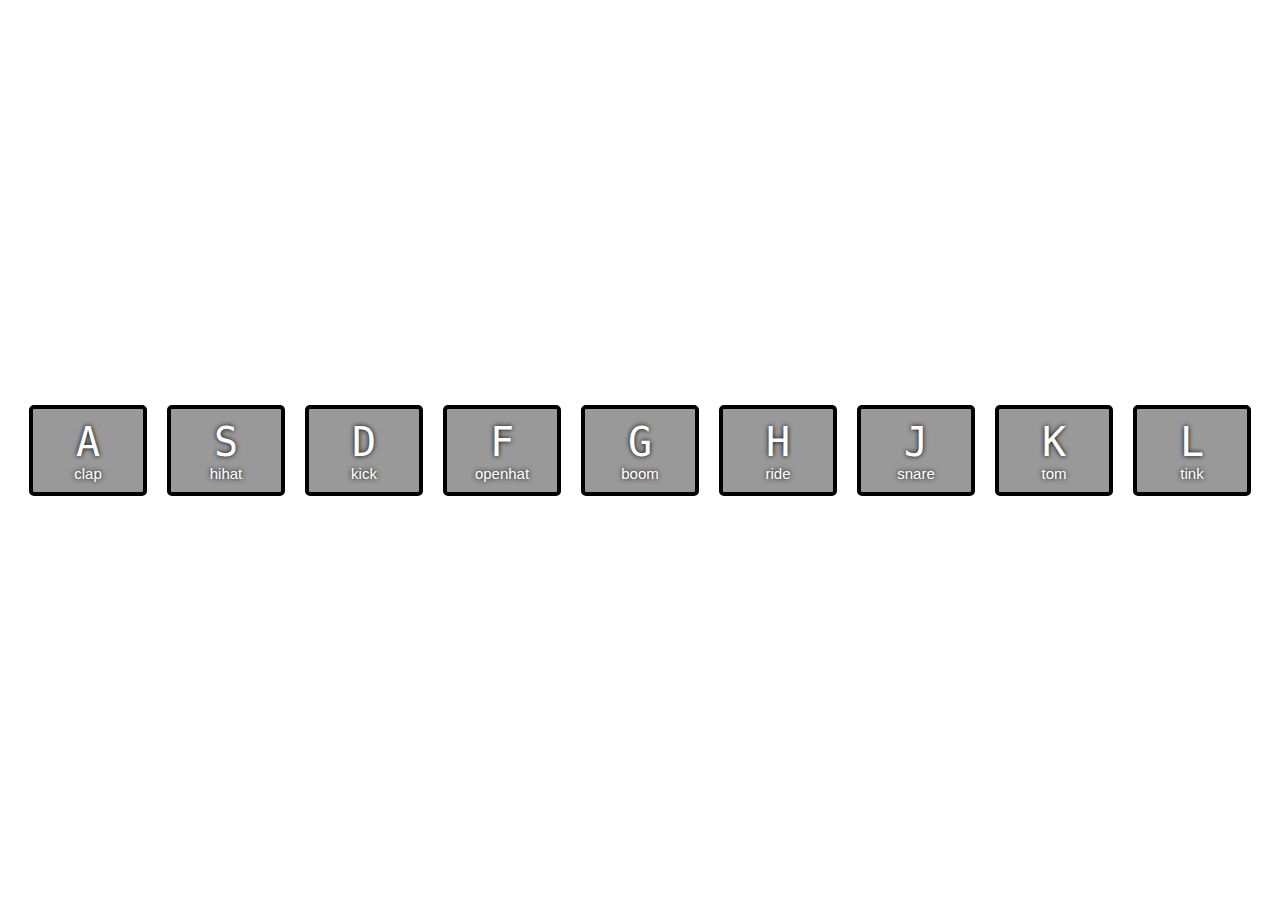
<file: 01 - JavaScript Drum Kit/index.html>
<!DOCTYPE html>
<html lang="en">
<head>
  <meta charset="UTF-8">
  <title>JS Drum Kit</title>
  <link rel="stylesheet" href="style.css">
</head>
<body>
  <div class="keys">
    <div data-key="65" class="key">
      <kbd>A</kbd>
      <span class="sound">clap</span>
    </div>
    <div data-key="83" class="key">
      <kbd>S</kbd>
      <span class="sound">hihat</span>
    </div>
    <div data-key="68" class="key">
      <kbd>D</kbd>
      <span class="sound">kick</span>
    </div>
    <div data-key="70" class="key">
      <kbd>F</kbd>
      <span class="sound">openhat</span>
    </div>
    <div data-key="71" class="key">
      <kbd>G</kbd>
      <span class="sound">boom</span>
    </div>
    <div data-key="72" class="key">
      <kbd>H</kbd>
      <span class="sound">ride</span>
    </div>
    <div data-key="74" class="key">
      <kbd>J</kbd>
      <span class="sound">snare</span>
    </div>
    <div data-key="75" class="key">
      <kbd>K</kbd>
      <span class="sound">tom</span>
    </div>
    <div data-key="76" class="key">
      <kbd>L</kbd>
      <span class="sound">tink</span>
    </div>
  </div>
  
  <audio data-key="65" src="sounds/clap.wav"></audio>
  <audio data-key="83" src="sounds/hihat.wav"></audio>
  <audio data-key="68" src="sounds/kick.wav"></audio>
  <audio data-key="70" src="sounds/openhat.wav"></audio>
  <audio data-key="71" src="sounds/boom.wav"></audio>
  <audio data-key="72" src="sounds/ride.wav"></audio>
  <audio data-key="74" src="sounds/snare.wav"></audio>
  <audio data-key="75" src="sounds/tom.wav"></audio>
  <audio data-key="76" src="sounds/tink.wav"></audio>
  
  <script>
    function playSound(e) {
      const audio = document.querySelector(`audio[data-key="${e.keyCode}"]`);
      const key = document.querySelector(`.key[data-key="${e.keyCode}"]`);

      if (!audio) return; // stop the function from running all together
      audio.currentTime = 0; // rewind to the start
      audio.play();
      key.classList.add('playing');
    }

    function removeTransition(e) {
      if (e.propertyName !== 'transform') return; // skip it if it's not a transform
      this.classList.remove('playing');
    }

    const keys = document.querySelectorAll('.key');
    keys.forEach(key => key.addEventListener('transitionend', removeTransition));
    window.addEventListener('keydown', playSound);

  </script>
</body>
</html>
</file>
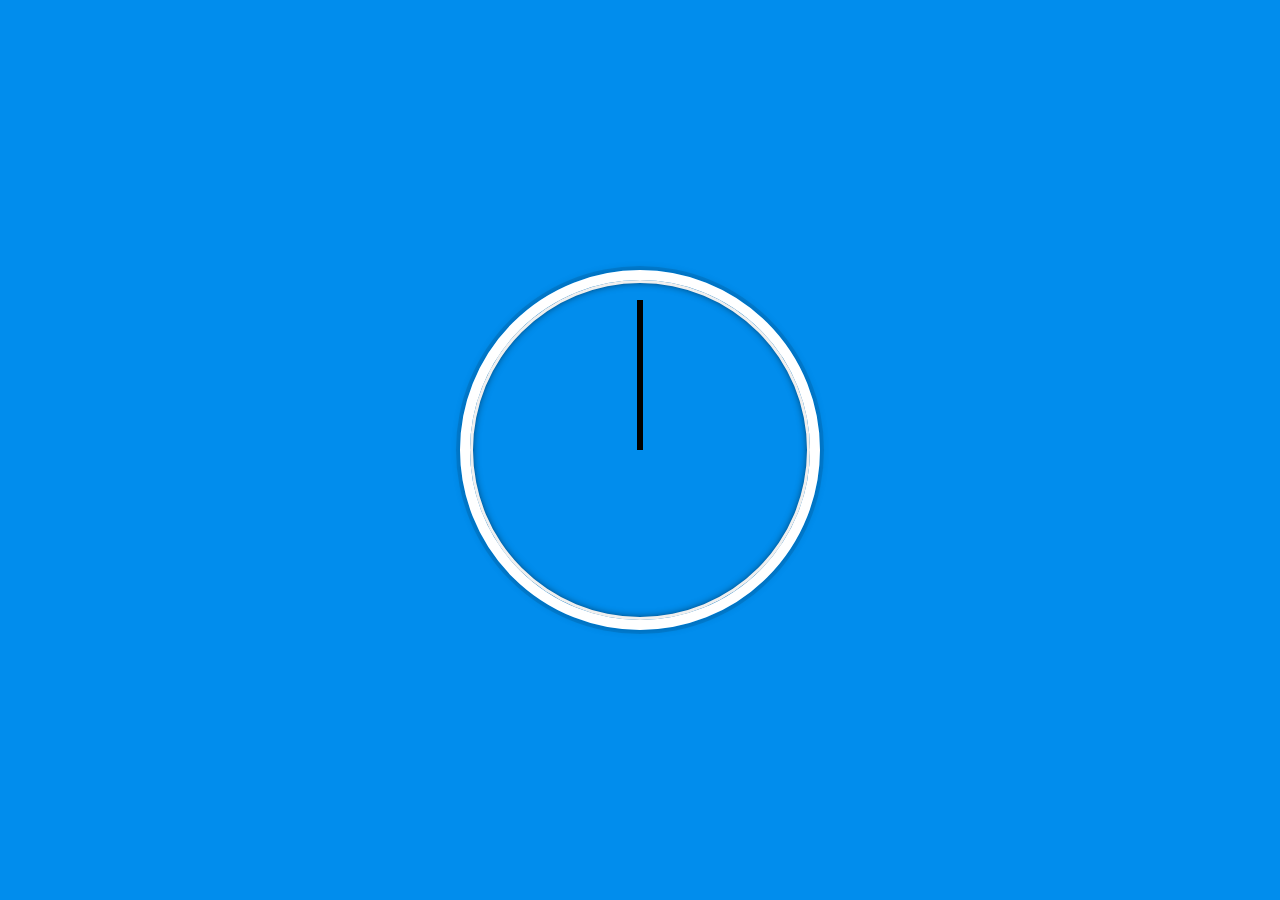
<file: 02 - JS and CSS Clock/index.html>
<!DOCTYPE html>
<html lang="en">
<head>
  <meta charset="UTF-8">
  <title>JS + CSS Clock</title>
</head>
<body>
  <div class="clock">
    <div class="clock-face">
      <div class="hand hour-hand"></div>
      <div class="hand min-hand"></div>
      <div class="hand second-hand"></div>
    </div>
  </div>  

  <style>
    html {
      background: #018DED url(http://unsplash.it/1500.1000?image=881&blur=50);
      background-size: cover;
      font-family: 'helvetica neue';
      text-align: center;
      font-size: 10px;
    }

    body {
      margin: 0;
      font-size: 2rem;
      display: flex;
      flex: 1;
      min-height: 100vh;
      align-items: center;
    }

    .clock {
      width: 30rem;
      height: 30rem;
      border: 10px solid white;
      border-radius: 50%;
      margin: 50px auto;
      position: relatvie;
      padding: 2rem;
      box-shadow:
        0 0 0 4px rgba(0,0,0,0.1),
        inset 0 0 0 3px #EFEFEF,
        inset 0 0 10px black,
        0 0 10px rgba(0,0,0,0.2);
    }

    .clock-face {
      position: relative;
      width: 100%;
      height: 100%;
      transform: translateY(-3px); /* account for the height of the clock hands */
    }

    .hand {
      width: 50%;
      height: 6px;
      background: black;
      position: absolute;
      top: 50%;
      transform-origin: 100%;
      transform: rotate(90deg);
      transition: all 0.05s;
      transition-timing-function: cubic-bezier(0.1, 2.7, 0.58, 1);
    }
  </style>

  <script>
    const secondHand = document.querySelector('.second-hand');
    const minHand = document.querySelector('.min-hand');
    const hourHand = document.querySelector('.hour-hand');

    function setDate() {
      const now = new Date();
      
      const seconds = now.getSeconds();
      const secondsDegrees = ((seconds / 60) * 360) + 90;
      secondHand.style.transform = `rotate(${secondsDegrees}deg)`;
      
      const mins = now.getMinutes();
      const minsDegrees = ((mins / 60) * 360) + 90;
      minHand.style.transform = `rotate(${minsDegrees}deg)`;

      const hours = now.getHours();
      const hoursDegrees = ((hours / 60) * 360) + 90;
      hourHand.style.transform = `rotate(${hoursDegrees}deg)`;
    }
    setInterval(setDate, 1000);
  </script>
</body>
</html>
</file>
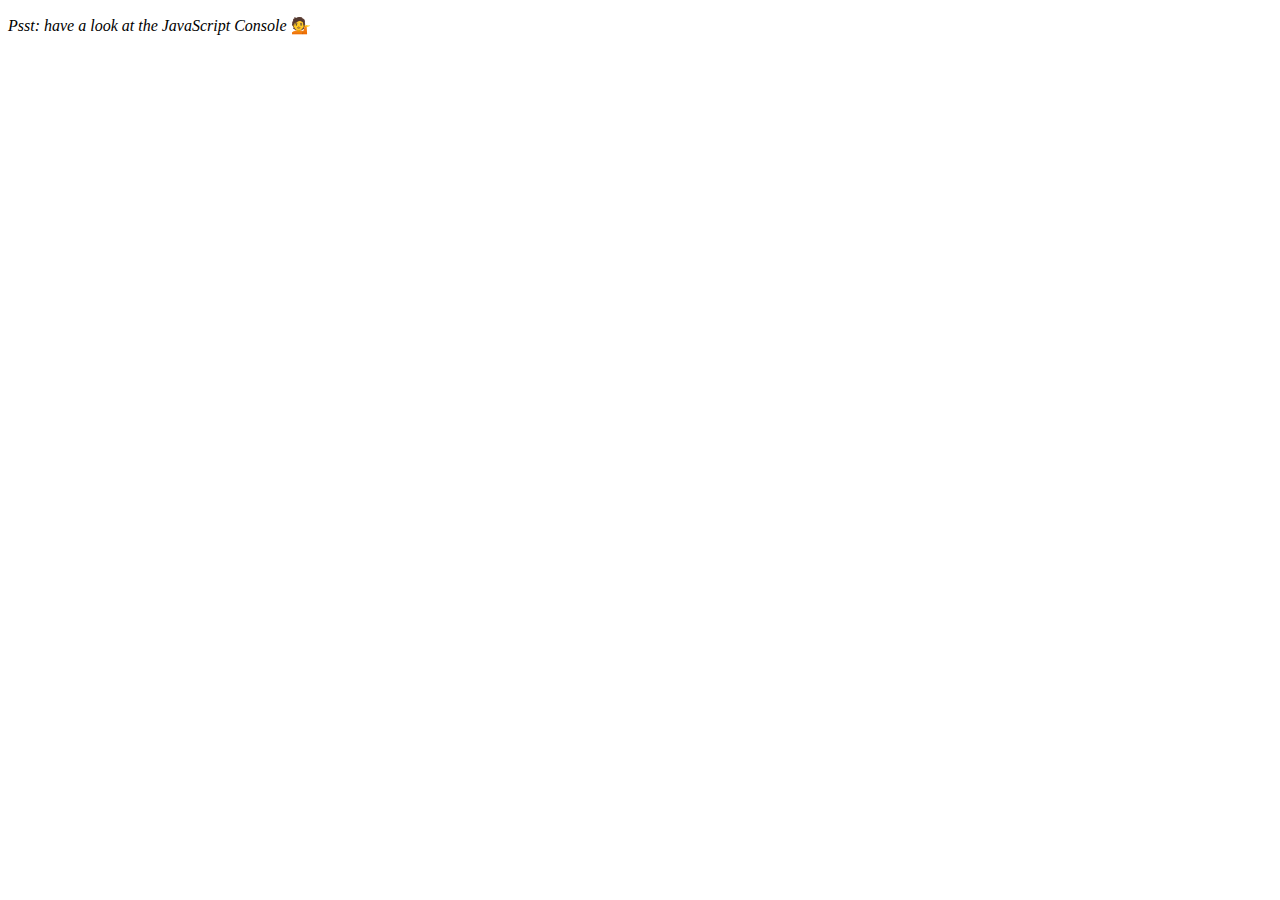
<file: 04 - Array Cardio Day 1/index.html>
<!DOCTYPE html>
<html lang="en">
<head>
  <meta charset="UTF-8">
  <title>Array Cardio 💪</title>
</head>
<body>
  <p><em>Psst: have a look at the JavaScript Console</em> 💁</p>
  <script>
    // Get your shorts on - this is an array workout!
    // ## Array Cardio Day 1

    // Some data we can work with
    const inventors = [
      { first: 'Albert', last: 'Einstein', year: 1879, passed: 1955 },
      { first: 'Isaac', last: 'Newton', year: 1643, passed: 1727 },
      { first: 'Galileo', last: 'Galilei', year: 1564, passed: 1642 },
      { first: 'Marie', last: 'Curie', year: 1867, passed: 1934 },
      { first: 'Johannes', last: 'Kepler', year: 1571, passed: 1630 },
      { first: 'Nicolaus', last: 'Copernicus', year: 1473, passed: 1543 },
      { first: 'Max', last: 'Planck', year: 1858, passed: 1947 },
      { first: 'Katherine', last: 'Blodgett', year: 1898, passed: 1979 },
      { first: 'Ada', last: 'Lovelace', year: 1815, passed: 1852 },
      { first: 'Sarah E.', last: 'Goode', year: 1855, passed: 1905 },
      { first: 'Lise', last: 'Meitner', year: 1878, passed: 1968 },
      { first: 'Hanna', last: 'Hammarström', year: 1829, passed: 1909 }
    ];

    const people = ['Beck, Glenn', 'Becker, Carl', 'Beckett, Samuel', 'Beddoes, Mick', 'Beecher, Henry', 'Beethoven, Ludwig', 'Begin, Menachem', 'Belloc, Hilaire', 'Bellow, Saul', 'Benchley, Robert', 'Benenson, Peter', 'Ben-Gurion, David', 'Benjamin, Walter', 'Benn, Tony', 'Bennington, Chester', 'Benson, Leana', 'Bent, Silas', 'Bentsen, Lloyd', 'Berger, Ric', 'Bergman, Ingmar', 'Berio, Luciano', 'Berle, Milton', 'Berlin, Irving', 'Berne, Eric', 'Bernhard, Sandra', 'Berra, Yogi', 'Berry, Halle', 'Berry, Wendell', 'Bethea, Erin', 'Bevan, Aneurin', 'Bevel, Ken', 'Biden, Joseph', 'Bierce, Ambrose', 'Biko, Steve', 'Billings, Josh', 'Biondo, Frank', 'Birrell, Augustine', 'Black, Elk', 'Blair, Robert', 'Blair, Tony', 'Blake, William'];

    // Array.prototype.filter()
    // 1. Filter the list of inventors for those who were born in the 1500's
    const fifteen = inventors.filter(inventor => inventor.year >= 1500 && inventor.year < 1600);

    console.table(fifteen);

    // Array.prototype.map()
    // 2. Give us an array of the inventors' first and last names
    const fullNames = inventors.map(inventor => `${inventor.first} ${inventor.last}`);
    console.log(fullNames);

    // Array.prototype.sort()
    // 3. Sort the inventors by birthdate, oldest to youngest
    const ordered = inventors.sort(function(a, b) {  
      if (a.year > b.year) {
        return 1;
      } else {
        return -1;
      }
    });

    // Ternary
    const ordered2 = inventors.sort((a, b) => a.year > b.year ? 1 : -1);

    console.table(ordered);

    // Array.prototype.reduce()
    // 4. How many years did all the inventors live?
    const totalYears = inventors.reduce((total, inventor) => {
      return total + (inventor.passed - inventor.year);
    }, 0); // initialize total = 0

    console.log(totalYears);

    // 5. Sort the inventors by years lived
    const oldest = inventors.sort(function(a, b) {
      const lastInventor = a.passed - a.year;
      const nextInventor = b.passed - b.year;
      return lastInventor > nextInventor ? -1 : 1;
    });

    const oldest2 = inventors.sort((a, b) => 
    a.passed - a.year > b.passed - b.year ? -1 : 1);

    console.table(oldest);

    // 6. create a list of Boulevards in Paris that contain 'de' anywhere in the name
    // https://en.wikipedia.org/wiki/Category:Boulevards_in_Paris
    /*
    const category = document.querySelector('.mw-category');
    const links = Array.from(category.querySelectorAll('a')); // 그냥 쓰면 NodeList이므로 map이 없음
    console.log(links);

    const de = links
                  .map(link => link.textContent)
                  .filter(streetName => streetName.includes('de'));
    console.log(de);
    */

    // 7. sort Exercise
    // Sort the people alphabetically by last name
    const alpha = people.sort((lastOne, nextOne) => {
      const [aLast, aFirst] = lastOne.split(', '); // ['Beck', 'Glenn']
      const [bLast, bFirst] = nextOne.split(', '); // ['Blake', 'Willam']
      return aLast > bLast ? 1 : -1;
    });
    console.log(alpha);

    // 8. Reduce Exercise
    // Sum up the instances of each of these
    const data = ['car', 'car', 'truck', 'truck', 'bike', 'walk', 'car', 'van', 'bike', 'walk', 'car', 'van', 'car', 'truck' ];
    
    const transportation = data.reduce((obj, item) => {
      if (!obj[item]) {
        obj[item] = 0;
      }
      obj[item]++;
      return obj;
    }, {});
    console.log(transportation);
  </script>
</body>
</html>
</file>
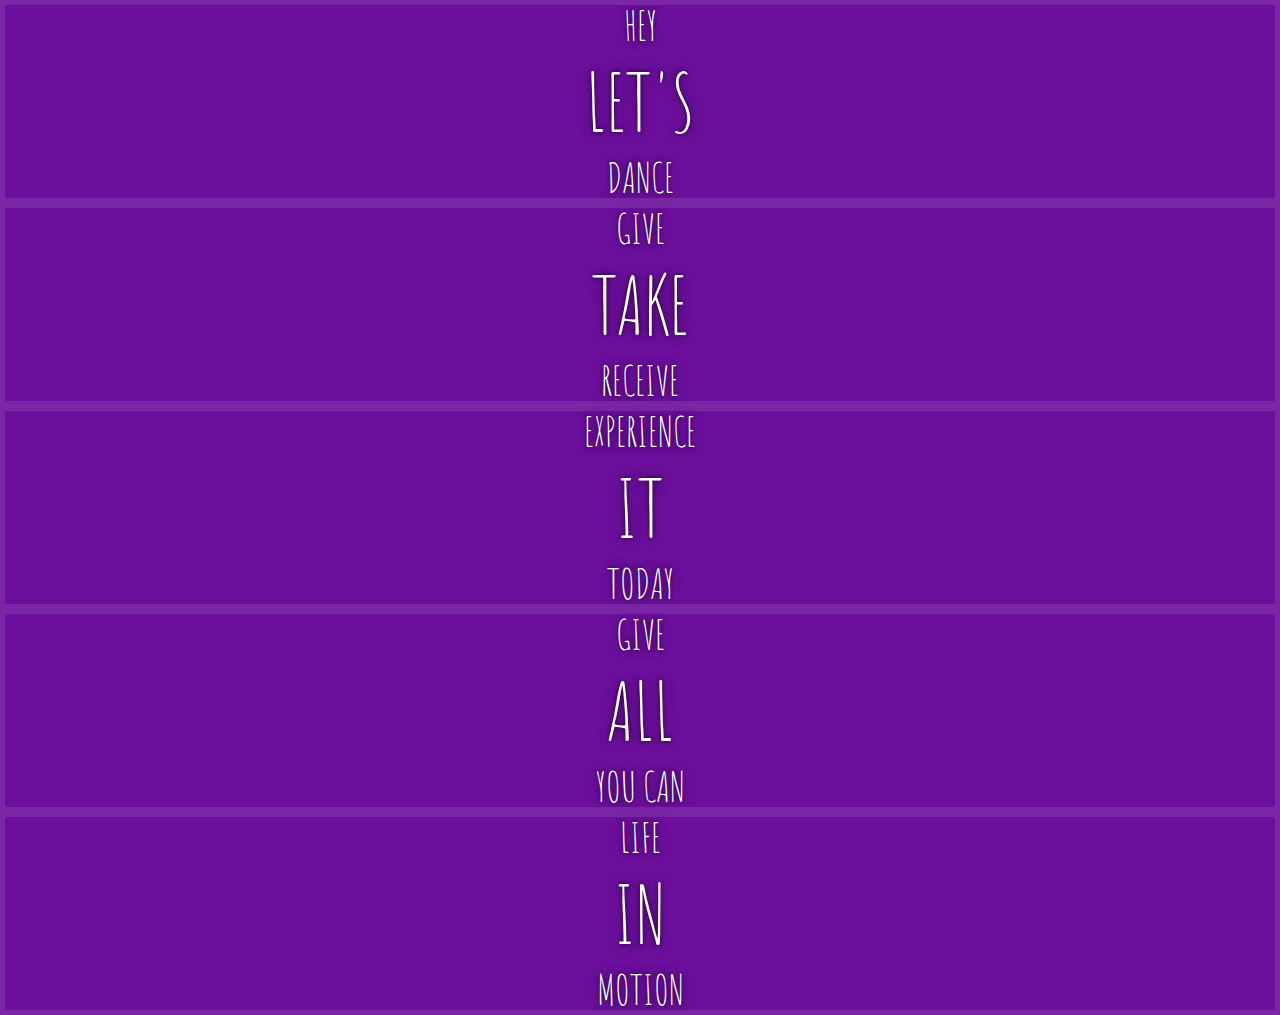
<file: 05 - Flex Panel Gallery/index.html>
<!DOCTYPE html>
<html lang="en">
<head>
  <meta charset="UTF-8">
  <title>Flex Panels 💪</title>
  <link href="https://fonts.googleapis.com/css?family=Amatic+SC" rel="stylesheet" type="text/css">
</head>
<body>
  <style>
    html {
      box-sizing: border-box;
      background: #ffc600;
      font-family: 'helvetica neue';
      font-size: 20px;
      font-weight: 200;
    }

    body {
      margin: 0;
    }

    *, *:before, *:after {
      box-sizing: inherit;
    }

    .panels {
      min-height: 100vh;
      overflow: hidden;
    }

    .panel {
      background: #6b0f9c;
      box-shadow: inset 0 0 0 5px rgba(255, 255, 255, 0.1);
      color: white;
      text-align: center;
      align-items: center;
      /* Safari transitionend event.propertyName === flex */
      /* Chrome + FF transitionend event.propertyName === flex-grow */
      transition:
        font-size 0.7s cubic-bezier(0.61,-0.19, 0.7,-0.11),
        flex 0.7s cubic-bezier(0.61,-0.19, 0.7,-0.11),
        background 0.2s;
      font-size: 20px;
      background-size: cover;
      background-position: center;
    }

    .panel1 { background-image:url(https://source.unsplash.com/gYl-UtwNg_I/1500x1500); }
    .panel2 { background-image:url(https://source.unsplash.com/rFKUFzjPYiQ/1500x1500); }
    .panel3 { background-image:url(https://images.unsplash.com/photo-1465188162913-8fb5709d6d57?ixlib=rb-0.3.5&q=80&fm=jpg&crop=faces&cs=tinysrgb&w=1500&h=1500&fit=crop&s=967e8a713a4e395260793fc8c802901d); }
    .panel4 { background-image:url(https://source.unsplash.com/ITjiVXcwVng/1500x1500); }
    .panel5 { background-image:url(https://source.unsplash.com/3MNzGlQM7qs/1500x1500); }

    /* Flex Children */
    .panel > * {
      margin: 0;
      width: 100%;
      transition: transform 0.5s;
    }

    .panel p {
      text-transform: uppercase;
      font-family: 'Amatic SC', cursive;
      text-shadow: 0 0 4px rgba(0, 0, 0, 0.72), 0 0 14px rgba(0, 0, 0, 0.45);
      font-size: 2em;
    }
    
    .panel p:nth-child(2) {
      font-size: 4em;
    }

    .panel.open {
      font-size: 40px;
    }
  </style>

  <div class="panels">
    <div class="panel panel1">
      <p>Hey</p>
      <p>Let's</p>
      <p>Dance</p>
    </div>
    <div class="panel panel2">
      <p>Give</p>
      <p>Take</p>
      <p>Receive</p>
    </div>
    <div class="panel panel3">
      <p>Experience</p>
      <p>It</p>
      <p>Today</p>
    </div>
    <div class="panel panel4">
      <p>Give</p>
      <p>All</p>
      <p>You can</p>
    </div>
    <div class="panel panel5">
      <p>Life</p>
      <p>In</p>
      <p>Motion</p>
    </div>
  </div>

  <script>
  
  </script>
</body>
</html>
</file>
<file: 01 - JavaScript Drum Kit/style.css>
html {
  font-size: 10px;
  background: url(http://i.imgur.com/b9r5sEL.jpg) bottom center;
  background-size: cover;
}

body, html {
  margin: 0;
  padding: 0;
  font-family: sans-serif;
}

.keys {
  display: flex;
  flex: 1;
  min-height: 100vh;
  align-items: center;
  justify-content: center;
}

.key {
  border: .4rem solid black;
  border-radius: .5rem;
  margin: 1rem;
  font-size: 1.5rem;
  padding: 1rem .5rem;
  transition: all .07s ease;
  width: 10rem;
  text-align: center;
  color: white;
  background: rgba(0,0,0,0.4);
  text-shadow: 0 0 .5rem black;
}

.playing {
  transform: scale(1.1);
  border-color: #ffc600;
  box-shadow: 0 0 10px #ffc600;
}

kbd {
  display: block;
  font-size: 4rem;
}
</file>
